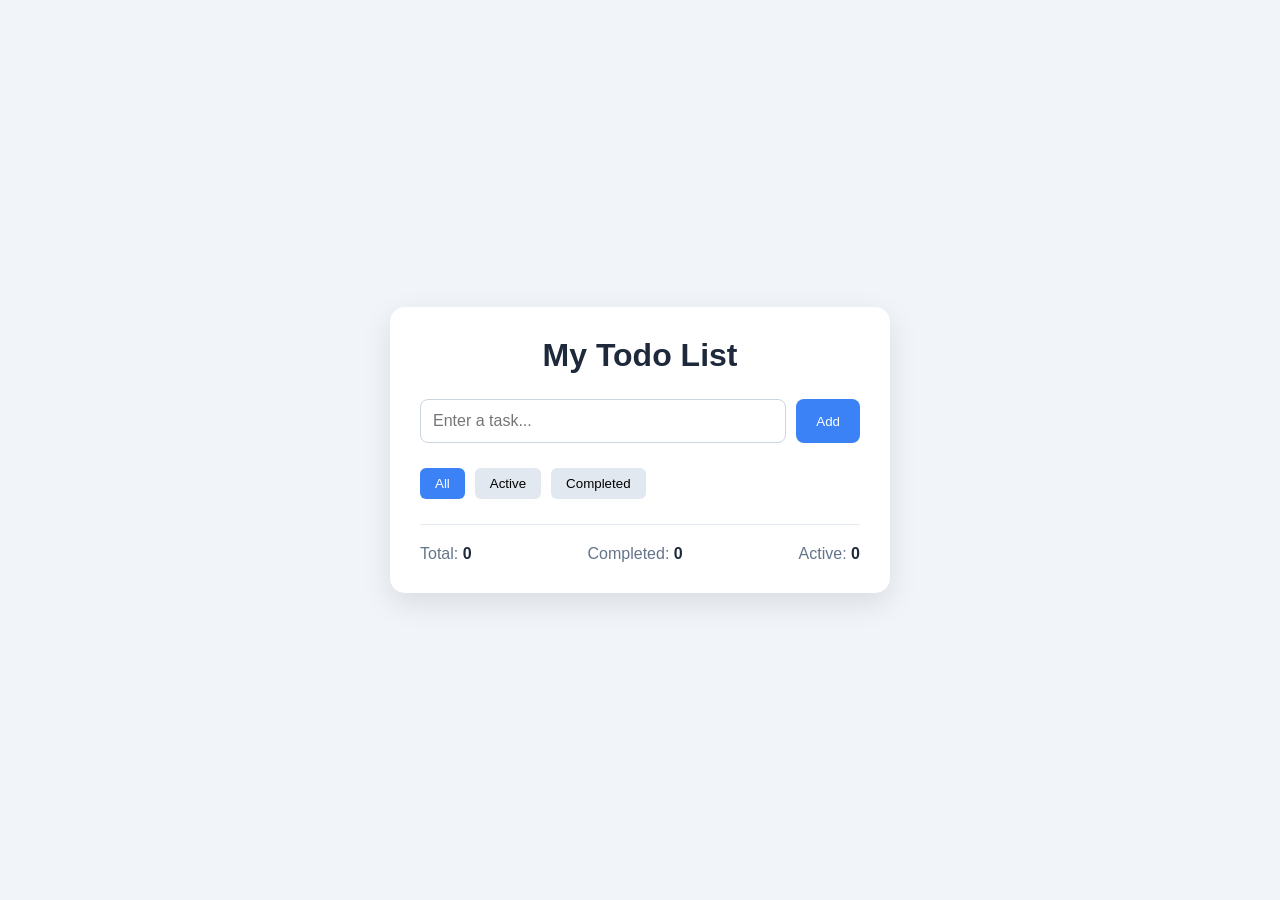
<file: index.html>
<!DOCTYPE html>
<html lang="en">
<head>
    <meta charset="UTF-8">
    <meta name="viewport" content="width=device-width, initial-scale=1.0">

    <title>Smart Todo App</title>

    <link rel="stylesheet" href="style1.css">
</head>

<body>

    <div class="container">

        <h1>My Todo List</h1>

        <form class="todo-form">
            <input
                type="text"
                class="todo-input"
                placeholder="Enter a task..."
            >

            <button type="submit">Add</button>
        </form>

        <div class="filters">
            <button class="filter active">All</button>
            <button class="filter">Active</button>
            <button class="filter">Completed</button>
        </div>

        <ul class="todo-list">

            <li class="todo-item">
                <span>Learn HTML</span>
                <button class="delete-btn">Delete</button>
            </li>

            <li class="todo-item completed">
                <span>Learn CSS</span>
                <button class="delete-btn">Delete</button>
            </li>

        </ul>

        <div class="stats">
            <p>Total: <span>2</span></p>
            <p>Completed: <span>1</span></p>
            <p>Active: <span>1</span></p>
        </div>

    </div>

    <script src="script.js"></script>
</body>
</html>
</file>
<file: style1.css>
* {
    margin: 0;
    padding: 0;
    box-sizing: border-box;
}

body {
    font-family: Arial, sans-serif;
    background: #f1f5f9;
    min-height: 100vh;

    display: flex;
    justify-content: center;
    align-items: center;
}

.container {
    width: 500px;
    background: white;
    padding: 30px;
    border-radius: 15px;

    box-shadow: 0 10px 30px rgba(0, 0, 0, 0.1);
}

h1 {
    text-align: center;
    margin-bottom: 25px;
    color: #1e293b;
}

.todo-form {
    display: flex;
    gap: 10px;
}

.todo-input {
    flex: 1;
    padding: 12px;
    border: 1px solid #cbd5e1;
    border-radius: 8px;
    font-size: 16px;
    outline: none;
}

.todo-input:focus {
    border-color: #3b82f6;
}

.todo-form button {
    padding: 12px 20px;
    border: none;
    border-radius: 8px;
    background: #3b82f6;
    color: white;
    cursor: pointer;
}

.todo-form button:hover {
    background: #2563eb;
}

.filters {
    display: flex;
    gap: 10px;
    margin: 25px 0;
}

.filter {
    padding: 8px 15px;
    border: none;
    border-radius: 6px;
    background: #e2e8f0;
    cursor: pointer;
}

.filter.active {
    background: #3b82f6;
    color: white;
}

.todo-list {
    list-style: none;
}

.todo-item {
    display: flex;
    justify-content: space-between;
    align-items: center;

    padding: 15px;
    margin-bottom: 10px;

    background: #f8fafc;
    border-radius: 8px;
}

.todo-item.completed span {
    text-decoration: line-through;
    color: #94a3b8;
}

.delete-btn {
    border: none;
    background: #ef4444;
    color: white;
    padding: 7px 12px;
    border-radius: 6px;
    cursor: pointer;
}

.delete-btn:hover {
    background: #dc2626;
}

.stats {
    display: flex;
    justify-content: space-between;

    margin-top: 25px;
    padding-top: 20px;

    border-top: 1px solid #e2e8f0;
}

.stats p {
    color: #64748b;
}

.stats span {
    font-weight: bold;
    color: #1e293b;
}
</file>
